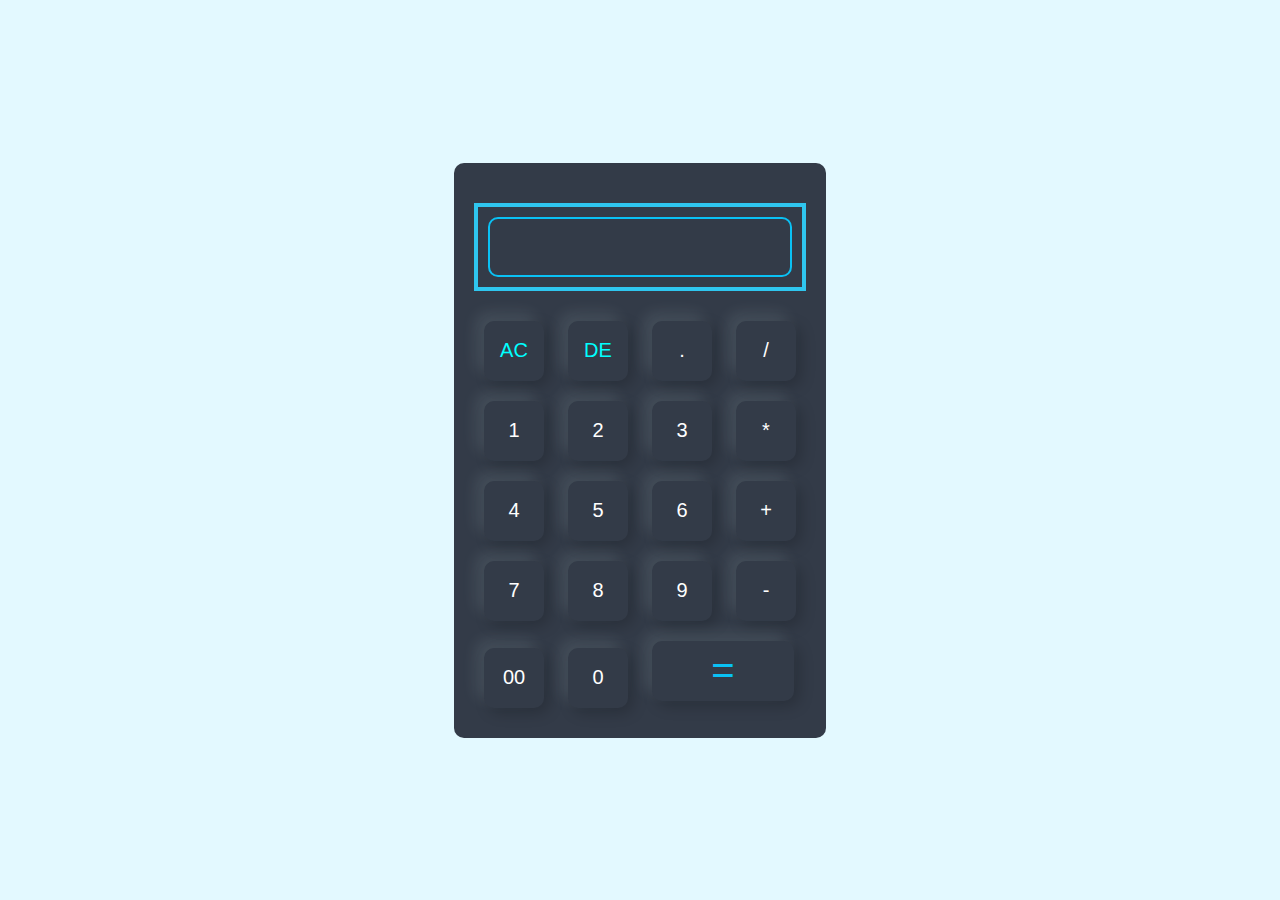
<file: Calculator (eval function)/index.html>
<!DOCTYPE html>
<html lang="en">
<head>
    <meta charset="UTF-8">
    <meta name="viewport" content="width=device-width, initial-scale=1.0">
    <title>Eval()</title>
    <link rel="stylesheet" href="style.css">
</head>
<body>
    <div class="container">
        <!-- ST of Calculater Structure -->
        <div class="Calculater">
            <form action="">
                <!-- ST of Display Screen -->
                <div class="Display">
                    <input id="displayScreen" type="text" name="display" value="">
                </div>
                <!-- End of Display Screen -->
                <!-- 1st row -->
                <div>
                    <input class="btn" type="button" value="AC" style="color: aqua;">
                    <input class="btn" type="button" value="DE" style="color: aqua;">
                    <input class="btn val" type="button" value=".">
                    <input class="btn val" type="button" value="/">
                </div>
                <!-- 2nd row -->
                <div>
                    <input class="btn val" type="button" value="1">
                    <input class="btn val" type="button" value="2">
                    <input class="btn val" type="button" value="3">
                    <input class="btn val" type="button" value="*">
                </div>
                <!-- 3rd row -->
                <div>
                    <input class="btn val" type="button" value="4">
                    <input class="btn val" type="button" value="5">
                    <input class="btn val" type="button" value="6">
                    <input class="btn val" type="button" value="+">
                </div>
                <!-- 4th row -->
                <div>
                    <input class="btn val" type="button" value="7">
                    <input class="btn val" type="button" value="8">
                    <input class="btn val" type="button" value="9">
                    <input class="btn val" type="button" value="-">
                </div>
                <!-- 5th row -->
                <div>
                    <input class="btn val" type="button" value="00">
                    <input class="btn val" type="button" value="0">
                    <input class="btn val" type="button" value="=" id="Equalbtn" >
                </div>
            </form>
        </div>
        <!-- End of Calculater Structure -->
    </div>
    
    <script src="main.js"></script>
</body>
</html>
</file>
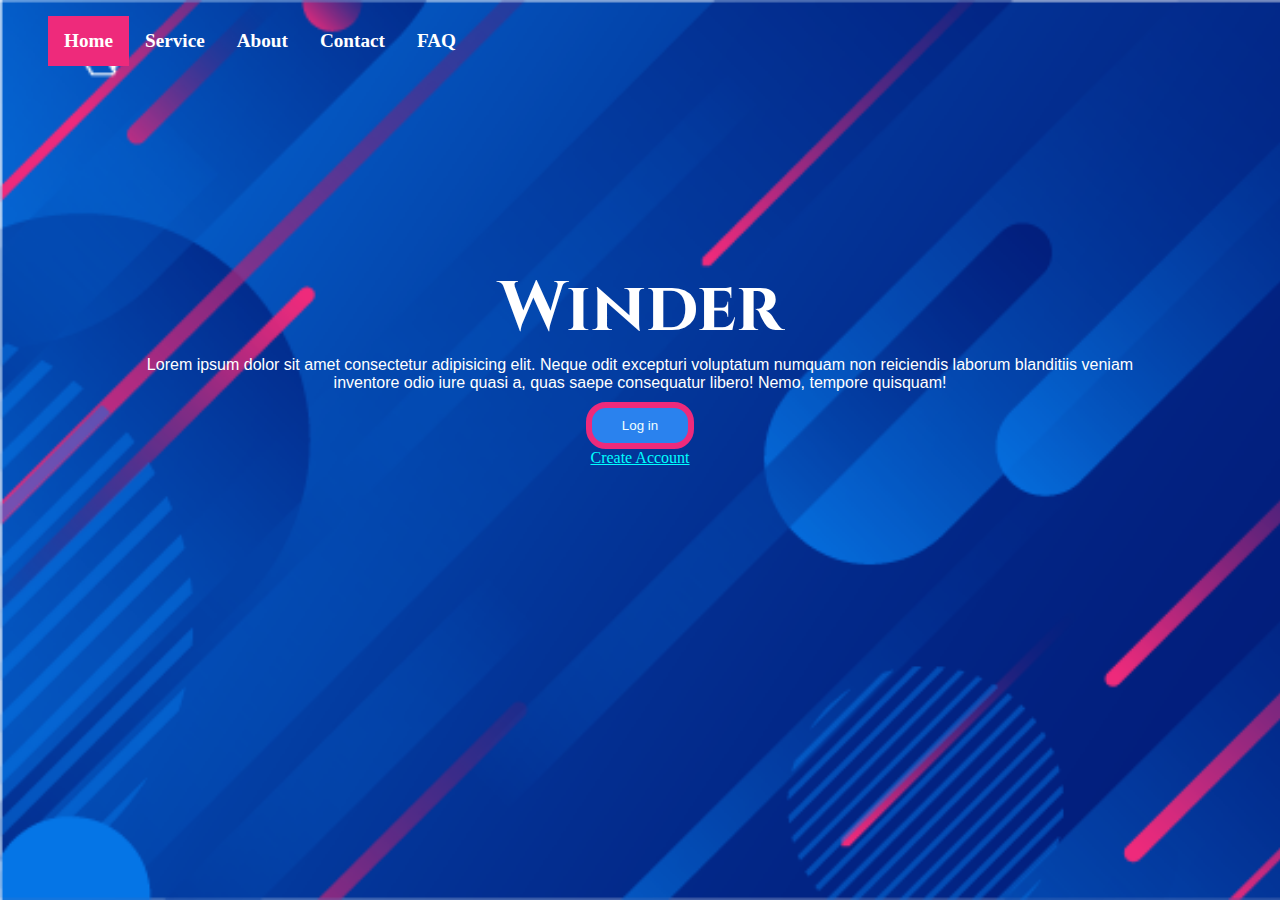
<file: LandingPage.html>
<!DOCTYPE html>
<html lang="en">
<head>
    <meta charset="UTF-8">
    <meta name="viewport" content="width=device-width, initial-scale=1.0">
    <link rel="preconnect" href="https://fonts.googleapis.com">
    <link rel="preconnect" href="https://fonts.gstatic.com" crossorigin>
    <link href="https://fonts.googleapis.com/css2?family=Cinzel:wght@500&display=swap" rel="stylesheet">
    <link rel="preconnect" href="https://fonts.googleapis.com">
    <link rel="preconnect" href="https://fonts.gstatic.com" crossorigin>
    <link href="https://fonts.googleapis.com/css2?family=Rubik+Moonrocks&display=swap" rel="stylesheet">
    <title>Landing Page</title>
    <link rel="stylesheet" href="style.css">
</head>
<body>
    <header>
        <div class="container">
            <nav>
                <ul>
                    <li id="Active"><a href="#">Home</a></li>
                    <li><a href="#">Service</a></li>
                    <li><a href="#">About</a></li>
                    <li><a href="#">Contact</a></li>
                    <li><a href="#">FAQ</a></li>
                </ul>
            </nav>
        </div>
    </header>
    <section>
        <div class="container2">
            <h2>Winder</h2>
            <p id="para1">
                Lorem ipsum dolor sit amet consectetur adipisicing elit.
                Neque odit excepturi voluptatum numquam non reiciendis laborum
                blanditiis veniam inventore odio iure quasi a,
                quas saepe consequatur libero! Nemo, tempore quisquam!
            </p>
            <button id="button">Log in</button><br>
            <a href="#" id="CA">Create Account</a>
        </div>
    </section>
</body>
</html>
</file>
<file: Calculator (eval function)/style.css>
*{
    margin: 0;
    padding: 0;
    box-sizing: border-box;
}

.container
{
    width: 100%;
    height: 100vh;
    background: #e3f9ff;
    display: flex;
    align-items: center;
    justify-content: center;
}

.Calculater
{
    background: #333b48;
    padding: 20px;
    border-radius: 10px;
}

.Calculater form input
{
    border: 0;
    outline: 0;
    width: 60px;
    height: 60px;
    border-radius: 10px;
    box-shadow: -8px -8px 15px rgb(225, 255, 255, 0.1), 5px 5px 15px rgb(0, 0, 0, 0.2);
    background: transparent;
    color: #fff;
    font-size: 20px;
    margin: 10px;
    cursor: pointer;
}

.Calculater form .Display
{
    border: #2fc6ef solid 4px;
    display: flex;
    justify-content: flex-end;
    margin: 20px 0px;
}

.Calculater form .Display input
{
    border: #0ac1f4 solid 2px;
    /* text-align: right; */
    flex: 1;
    box-shadow: none;
    font-size: 40px;
}

#Equalbtn
{
    width: 142px;
    font-size: 40px;
    color: #0ac1f4;
}

.Calculater form .btn:hover
{
    border: solid black 2px;
}
</file>
<file: style.css>
body
{
    background-image: url('Asset\ 1.png');
    background-size:cover;
    background-repeat: no-repeat;
    background-attachment: fixed;
}

.container h1
{
    background-color: cadetblue;
    width:200px;
}

ul
{
    list-style-type: none;
    overflow: hidden;
    width: 500px;
    text-align: right;
}

li
{
    float: left;
}

li a
{
    display: block;
    color: white;
    text-align: center;
    padding: 14px 16px;
    text-decoration: none;
    font-size: 120%;
    font-weight: bold;
    text-align: center;
}

li a:hover
{
    background-color: #ee2a7b;
}
#Active
{
    background-color: #ee2a7b;
}

.container2
{
    position: relative;
    text-align: center;
    top: 180px;
}
h2
{
    color: white;
    font-family: cinzel;
    font-size: 70px;
    margin: 0px;
}
#para1
{
    color: white;
    font-family: sans-serif;
    margin: 0px 125px 0px;
}
#button
{
    margin-top: 10px;
    border-radius: 20px;
    border: solid #ee2a7b 6px;
    padding: 10px 30px;
    background-color: #2a82ee;
    color: azure;
}
#button:hover
{
    background-color: #ee2a2a;
    color: black;
    border-color: black;
}
#CA
{
    text-decoration-line: underline ;
    margin-top: 10px;
    color: aqua;
}
</file>
